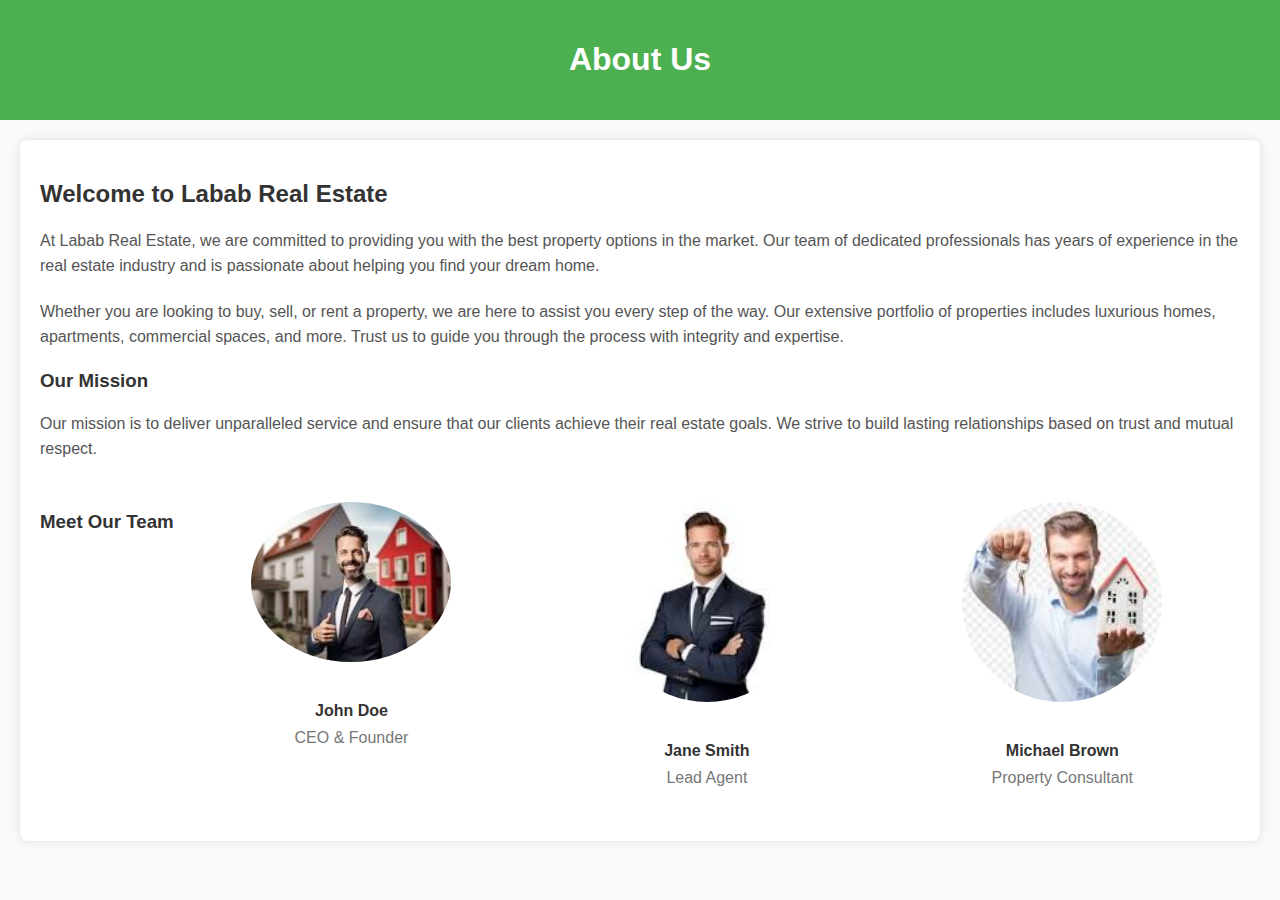
<file: About.html>
<!DOCTYPE html>
<html lang="en">
<head>
    <meta charset="UTF-8">
    <meta name="viewport" content="width=device-width, initial-scale=1.0">
    <title>About Us - Labab Real Estate</title>
    <link rel="stylesheet" href="aboutstyle.css">
</head>
<body>
    <header>
        <h1>About Us</h1>
    </header>

    <section class="about-us">
        <div class="content">
            <h2>Welcome to Labab Real Estate</h2>
            <p>
                At Labab Real Estate, we are committed to providing you with the best property options in the market. Our team of dedicated professionals has years of experience in the real estate industry and is passionate about helping you find your dream home.
            </p>
            <p>
                Whether you are looking to buy, sell, or rent a property, we are here to assist you every step of the way. Our extensive portfolio of properties includes luxurious homes, apartments, commercial spaces, and more. Trust us to guide you through the process with integrity and expertise.
            </p>
            <h3>Our Mission</h3>
            <p>
                Our mission is to deliver unparalleled service and ensure that our clients achieve their real estate goals. We strive to build lasting relationships based on trust and mutual respect.
            </p>
        </div>
        <div class="team">
            <h3>Meet Our Team</h3>
            <div class="team-member">
                <img src="team1.jfif" alt="Team Member 1">
                <h4>John Doe</h4>
                <p>CEO & Founder</p>
            </div>
            <div class="team-member">
                <img src="team2.jfif" alt="Team Member 2">
                <h4>Jane Smith</h4>
                <p>Lead Agent</p>
            </div>
            <div class="team-member">
                <img src="team3.jfif" alt="Team Member 3">
                <h4>Michael Brown</h4>
                <p>Property Consultant</p>
            </div>
        </div>
    </section>
</body>
</html>
</file>
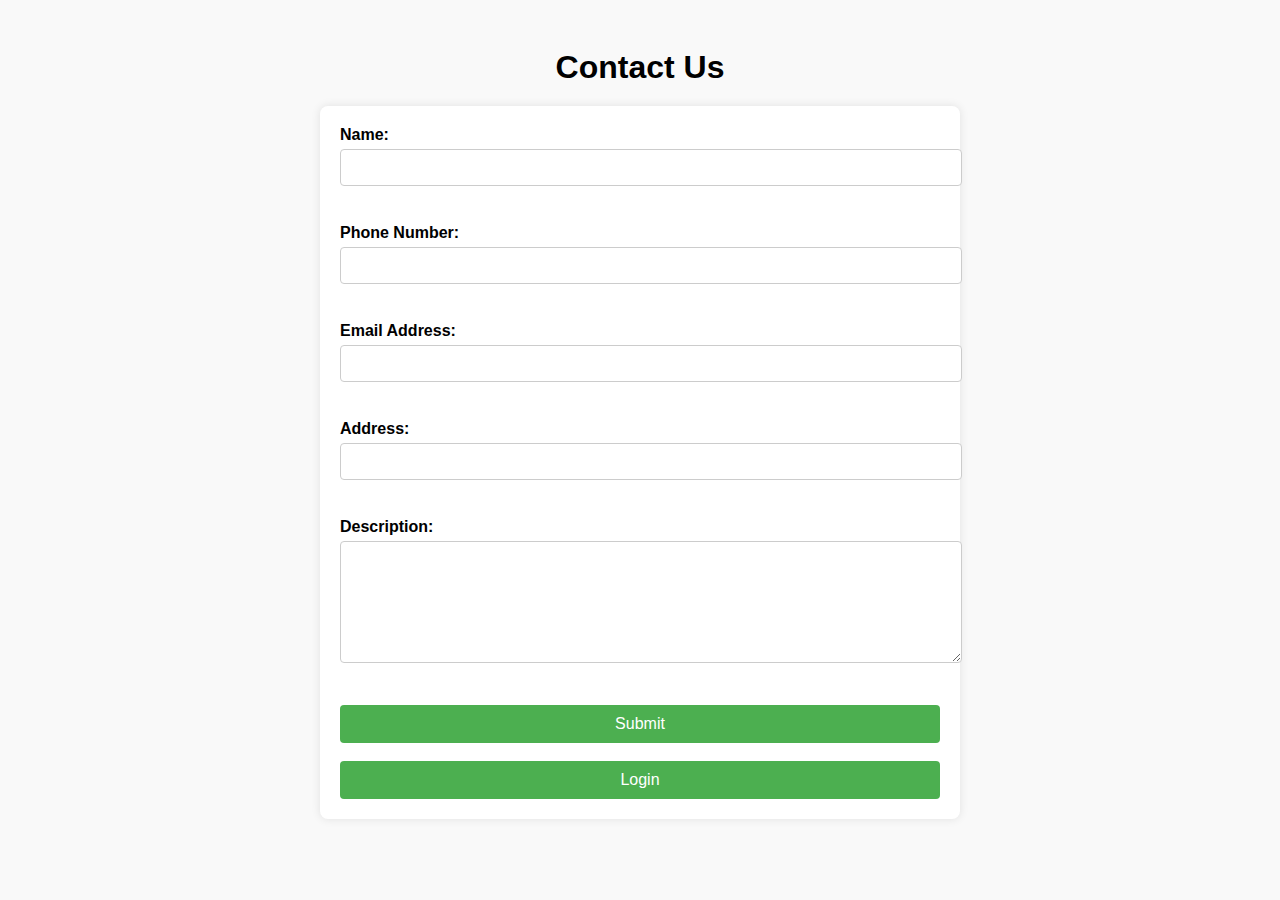
<file: Contact.html>
<!DOCTYPE html>
<html lang="en">
<head>
    <meta charset="UTF-8">
    <meta name="viewport" content="width=device-width, initial-scale=1.0">
    <title>Contact Us</title>
    <link rel="stylesheet" href="contactstyle.css">
</head>
<body>
    <h1>Contact Us</h1>
    <form id="contactForm">
        <label for="name">Name:</label><br>
        <input type="text" id="name" name="name"><br><br>

        <label for="phone">Phone Number:</label><br>
        <input type="text" id="phone" name="phone"><br><br>

        <label for="email">Email Address:</label><br>
        <input type="email" id="email" name="email"><br><br>

        <label for="address">Address:</label><br>
        <input type="text" id="address" name="address"><br><br>

        <label for="description">Description:</label><br>
        <textarea id="description" name="description"></textarea><br><br>

        <button type="submit">Submit</button><br><br>
        <button type="button" onclick="login()">Login</button>
    </form>

    <script src="contactscript.js"></script>
</body>
</html>
</file>
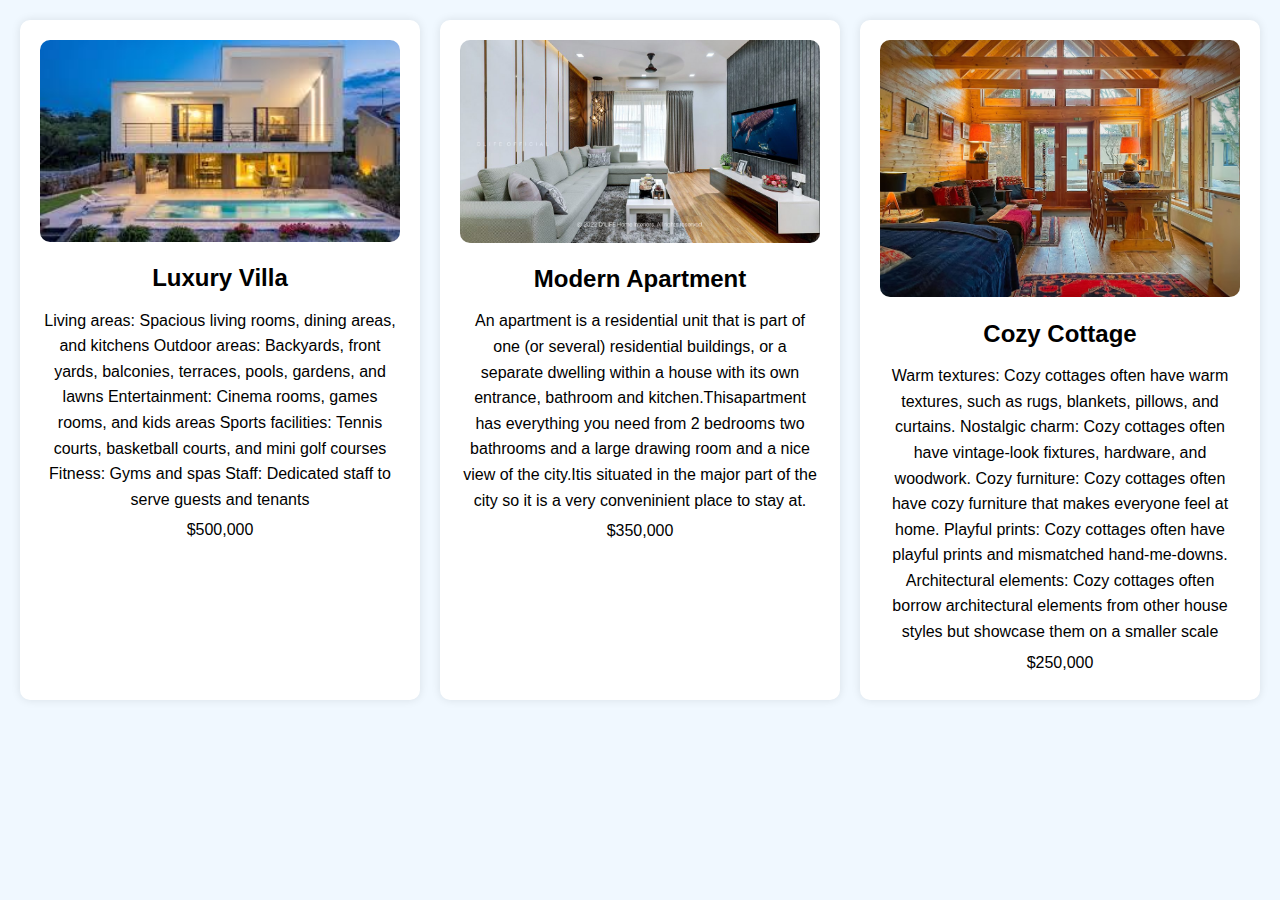
<file: Properties.html>
<!DOCTYPE html>
<html lang="en">
<head>
    <meta charset="UTF-8">
    <meta name="viewport" content="width=device-width, initial-scale=1.0">
    <title>Properties</title>
    <style>
        /* Body Styling */
body {
    font-family: Arial, Helvetica, sans-serif;
    background-color: aliceblue;
    margin: 0;
    padding: 0;
    line-height: 1.6;
}

/* Properties Section */
.properties {
    display: grid;
    grid-template-columns: repeat(auto-fit, minmax(300px, 1fr));
    gap: 20px;
    padding: 20px;
}

.property {
    padding: 20px;
    background-color: white;
    box-shadow: 0 0 10px rgba(0, 0, 0, 0.1);
    text-align: center;
    border-radius: 10px;
    transition: transform 0.3s ease, box-shadow 0.3s ease;
}

.property img {
    width: 100%;
    height: auto;
    border-radius: 10px;
}

.property h2 {
    font-size: 1.5em;
    margin: 10px 0;
}

.property p {
    margin: 5px 0;
}

.property:hover {
    transform: scale(1.05);
    box-shadow: 0 0 15px rgba(0, 0, 0, 0.2);
}

    </style>
</head>
<body>
<header>
    <div class="properties">
        <div class="property">
            <img src="luxuryvilla.jfif" alt="Property 1">
            <h2>Luxury Villa</h2>
            <p>Living areas: Spacious living rooms, dining areas, and kitchens 
                Outdoor areas: Backyards, front yards, balconies, terraces, pools, gardens, and lawns 
                Entertainment: Cinema rooms, games rooms, and kids areas 
                Sports facilities: Tennis courts, basketball courts, and mini golf courses 
                Fitness: Gyms and spas 
                Staff: Dedicated staff to serve guests and tenants</p>
            <p>$500,000</p>
        </div>
        <div class="property">
            <img src="appartment.jpg" alt="Property 2">
            <h2>Modern Apartment</h2>
            <p>An apartment is a residential unit that is part of one (or several) residential buildings, or a separate dwelling within a house with its own entrance, bathroom and kitchen.Thisapartment has everything you need from 2 bedrooms two bathrooms and a large drawing room and a nice view of the city.Itis situated in the major part of the city so it is a very conveninient place to stay at.</p>
            <p>$350,000</p>
        </div>
        <div class="property">
            <img src="cottage.avif" alt="Property 3">
            <h2>Cozy Cottage</h2>
            <p>Warm textures: Cozy cottages often have warm textures, such as rugs, blankets, pillows, and curtains. 
                Nostalgic charm: Cozy cottages often have vintage-look fixtures, hardware, and woodwork. 
                Cozy furniture: Cozy cottages often have cozy furniture that makes everyone feel at home. 
                Playful prints: Cozy cottages often have playful prints and mismatched hand-me-downs. 
                Architectural elements: Cozy cottages often borrow architectural elements from other house styles but showcase them on a smaller scale</p>
            <p>$250,000</p>
        </div>
    </div>
</header>
</body>
</html>
</file>
<file: aboutstyle.css>
body {
    font-family: Arial, Helvetica, sans-serif;
    background-color: #f9f9f9;
    margin: 0;
    padding: 0;
}

header {
    background-color: #4CAF50;
    color: white;
    padding: 20px;
    text-align: center;
}

.about-us {
    max-width: 1200px;
    margin: 20px auto;
    padding: 20px;
    background-color: white;
    box-shadow: 0 0 10px rgba(0, 0, 0, 0.1);
    border-radius: 8px;
}

.content {
    margin-bottom: 30px;
}

h2, h3 {
    color: #333;
}

p {
    line-height: 1.6;
    margin-bottom: 20px;
    color: #555;
}

.team {
    display: flex;
    justify-content: space-around;
    text-align: center;
}

.team-member {
    flex: 1;
    margin: 10px;
}

.team-member img {
    width: 100%;
    max-width: 200px;
    border-radius: 50%;
    margin-bottom: 15px;
}

.team-member h4 {
    margin-bottom: 5px;
    color: #333;
}

.team-member p {
    margin-top: 0;
    color: #777;
}
</file>
<file: contactstyle.css>
body {
    font-family: Arial, Helvetica, sans-serif;
    background-color: #f9f9f9;
    padding: 20px;
}

h1 {
    text-align: center;
    margin-bottom: 20px;
}

form {
    max-width: 600px;
    margin: 0 auto;
    padding: 20px;
    background-color: white;
    box-shadow: 0 0 10px rgba(0, 0, 0, 0.1);
    border-radius: 8px;
}

label {
    font-weight: bold;
}

input[type="text"],
input[type="email"],
textarea {
    width: 100%;
    padding: 10px;
    margin-top: 5px;
    margin-bottom: 20px;
    border: 1px solid #ccc;
    border-radius: 4px;
}

button {
    width: 100%;
    padding: 10px;
    background-color: #4CAF50;
    color: white;
    border: none;
    border-radius: 4px;
    cursor: pointer;
    font-size: 16px;
}

button:hover {
    background-color: #45a049;
}

textarea {
    height: 100px;
}
</file>
